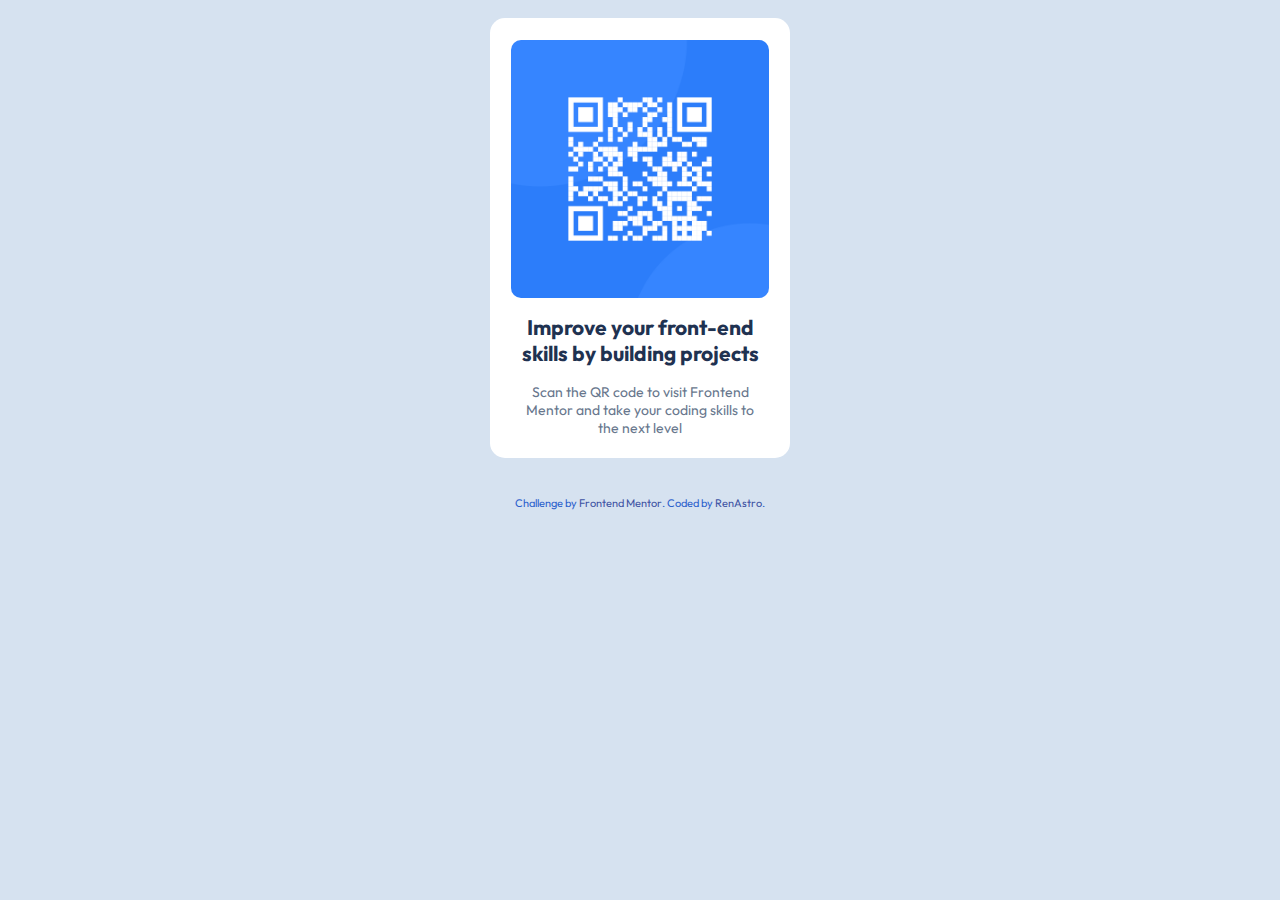
<file: index.html>
<!DOCTYPE html>
<html lang="en">
<head>
  <meta charset="UTF-8">
  <meta name="viewport" content="width=device-width, initial-scale=1.0">
  <link rel="icon" type="image/png" sizes="32x32" href="./images/favicon-32x32.png">
  <title>Frontend Mentor | QR code component</title>
  <link rel="stylesheet" href="STYLES.css">
</head>
<body>
  <div class="card">
    <article class="qr-code">
      <img src="images/image-qr-code.png" alt="qr-code">
    </article>
      <article class="text-element">
        <h2 class="text-main">Improve your front-end skills by building projects</h2>
      </article>
      <article class="text-element">
        <p class="text-2">Scan the QR code to visit Frontend Mentor and take your coding skills to the next level
        </p>
      </article>
  </div>
  <footer>
    <div class="attribution">
      Challenge by <a href="https://www.frontendmentor.io?ref=challenge" target="_blank">&nbspFrontend Mentor</a>.
      Coded by <a href="https://github.com/RenAstro" target="_blank">&nbspRenAstro</a>.
    </div>
  </footer>
</body>
</html>
</file>
<file: STYLES.css>
@import url('https://fonts.googleapis.com/css2?family=Outfit:wght@400;700&display=swap');

*{
    margin: 0;
    padding: 0;
    box-sizing: border-box;
    font-family: "outfit" , sans-serif;
}
body{
    align-items: center;
    display: flex;
    justify-content: center;
    flex-direction: column;
    background-color: hsl(212, 45%, 89%);

}
.card{
    display: flex;
    align-items: center;
    width: 300px;
    height: 440px;
    flex-flow: row wrap;
    background-color:hsl(0, 0%, 100%);
    margin-top: 2vh;
    border-radius: 15px;
    align-content: space-evenly;
    justify-content: center;
    text-align: center;
    
    
    padding: 5px;
}
.qr-code{
    display: flex;
    justify-content: center;
    height: 60%;
    width: 100%;
    max-width: 100%;
    max-height: 100%;
    transition: .2s;

}
.qr-code img{
    border-radius: 10px;
}
.qr-code:hover{
    transform: scale(1.05);
}
.text-element{
    display: flex;
    width: 85%;
}
.text-main{
    color: hsl(218, 44%, 22%);
    font-size: 21px;
}
.text-2{
    font-size: 14px;
    color: hsl(216, 15%, 48%);
    
}

/*-----------------footer----------------*/
.attribution {
    font-size: 11px; 
    text-align: center; 
    display: flex;
    align-items: center;
    color: rgb(42, 96, 204);
    width: 100%;
    height: 10vh;
    position: relative;
    bottom: 0; 
}
.attribution a {
    color: hsl(228, 45%, 44%); 
     text-decoration: none;
}
</file>
